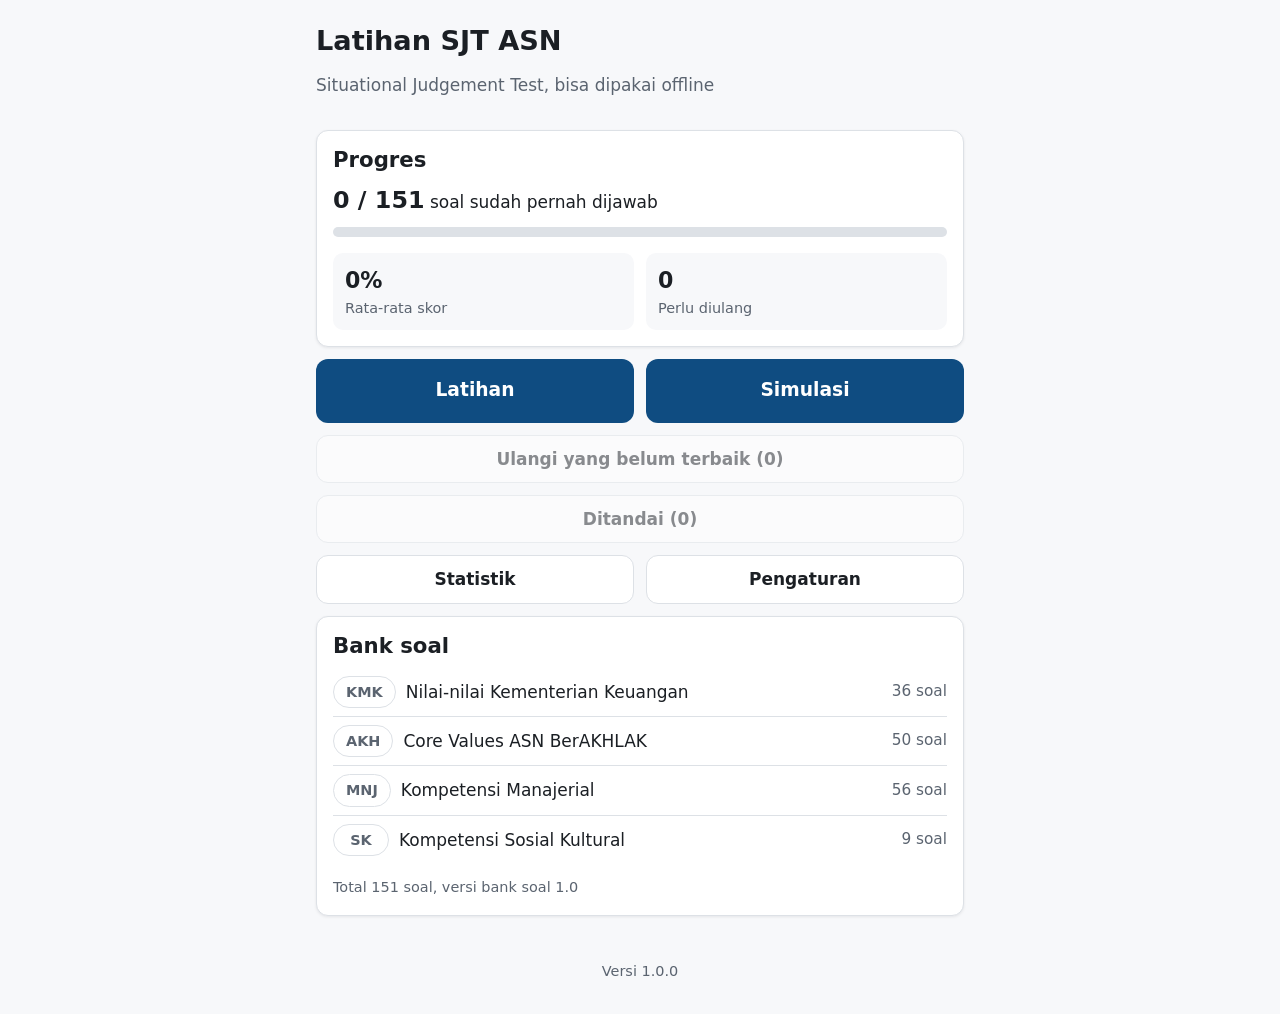
<file: index.html>
<!doctype html>
<html lang="id">
<head>
  <meta charset="utf-8">
  <meta name="viewport" content="width=device-width, initial-scale=1, viewport-fit=cover">
  <title>Latihan SJT ASN</title>
  <meta name="description" content="Latihan Situational Judgement Test untuk ASN, bisa dipakai offline.">
  <meta name="theme-color" content="#0F4C81" media="(prefers-color-scheme: light)">
  <meta name="theme-color" content="#171C22" media="(prefers-color-scheme: dark)">
  <link rel="manifest" href="./manifest.webmanifest">
  <link rel="icon" href="./icons/icon-192.png">
  <link rel="apple-touch-icon" href="./icons/icon-192.png">
  <link rel="stylesheet" href="./css/style.css">
  <script>
    // Pasang tema dan ukuran teks sebelum halaman digambar, supaya layar tidak berkedip.
    // try/catch karena localStorage bisa diblokir atau isinya rusak.
    try {
      var saved = JSON.parse(localStorage.getItem('sjt.v1'));
      var settings = (saved && saved.settings) || {};
      if (settings.theme === 'light' || settings.theme === 'dark') {
        document.documentElement.setAttribute('data-theme', settings.theme);
      }
      if (settings.textSize === 'large') {
        document.documentElement.setAttribute('data-text-size', 'large');
      }
    } catch (e) {}
  </script>
</head>
<body>
  <div id="update-banner" class="update-banner" hidden>
    <span>Versi baru tersedia</span>
    <button type="button" class="btn btn-small">Muat ulang</button>
  </div>

  <main id="app" class="container" tabindex="-1">
    <p class="loading">Memuat…</p>
  </main>

  <dialog id="dialog" class="dialog" aria-labelledby="dialog-title"></dialog>

  <div id="toast" class="toast-container" role="status" aria-live="polite"></div>

  <!-- Pengumuman untuk pembaca layar: skor jawaban dan peringatan sisa waktu -->
  <div id="announcer" class="visually-hidden" aria-live="polite"></div>

  <noscript>
    <p class="container">Aplikasi ini membutuhkan JavaScript. Aktifkan JavaScript di pengaturan browser.</p>
  </noscript>

  <script type="module" src="./js/app.js"></script>
</body>
</html>
</file>
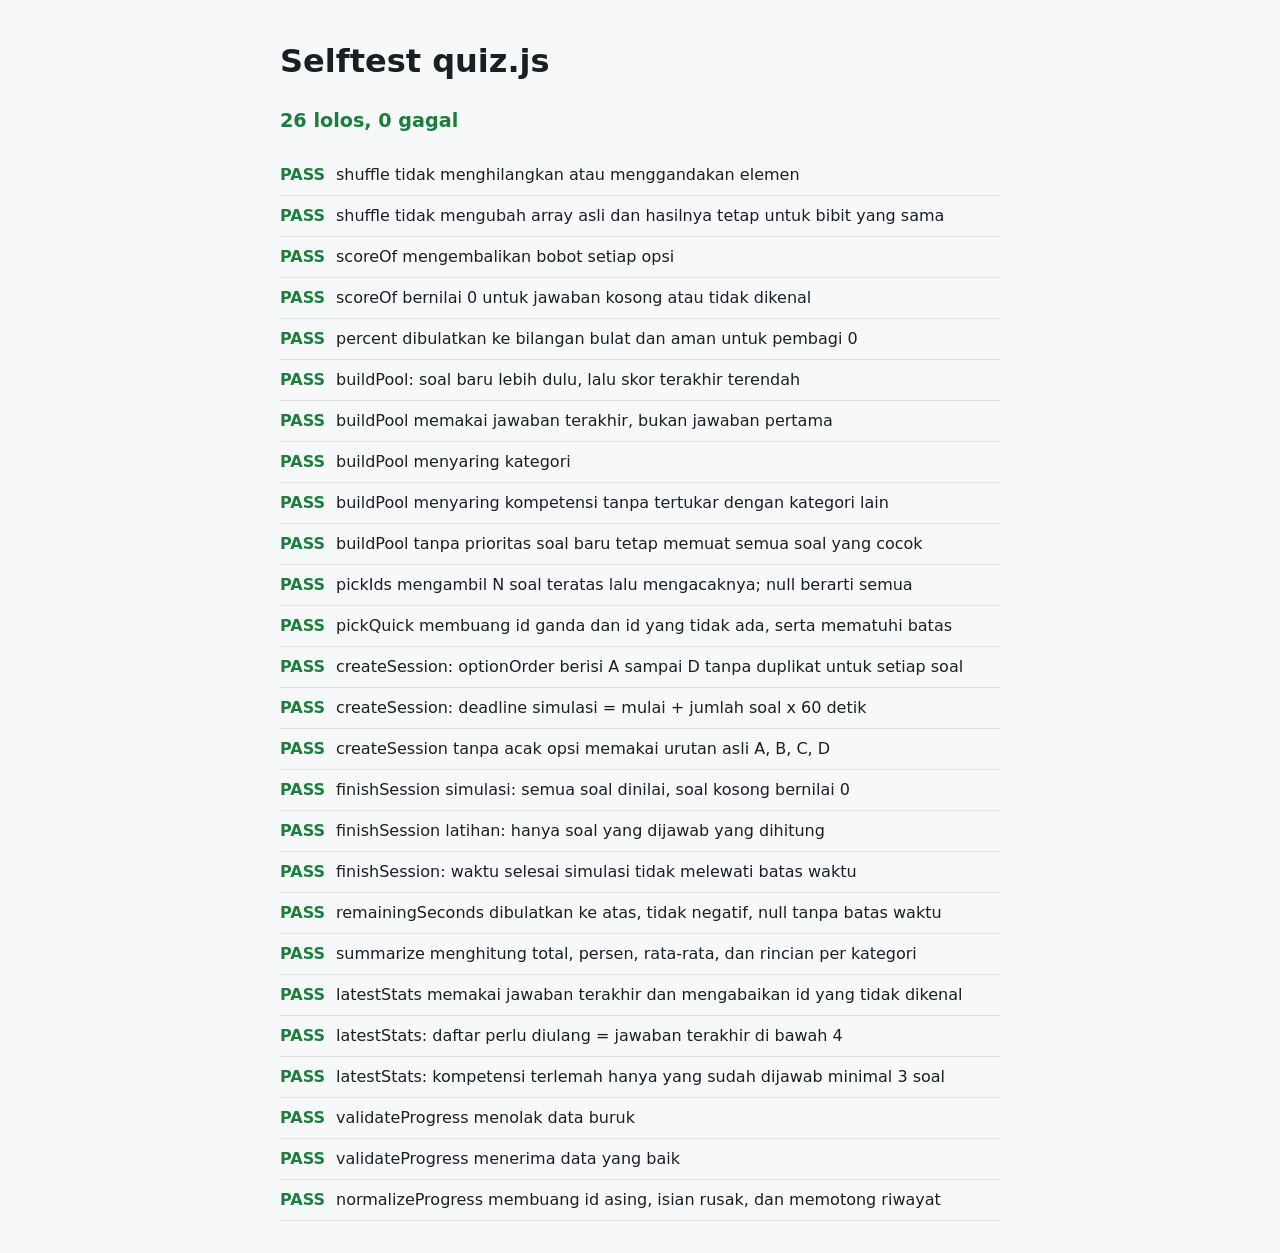
<file: dev/selftest.html>
<!doctype html>
<html lang="id">
<head>
  <meta charset="utf-8">
  <meta name="viewport" content="width=device-width, initial-scale=1">
  <title>Selftest Latihan SJT</title>
  <style>
    body {
      margin: 0 auto;
      max-width: 720px;
      padding: 16px;
      font-family: system-ui, -apple-system, "Segoe UI", Roboto, "Noto Sans", sans-serif;
      line-height: 1.5;
      background: #F7F8FA;
      color: #1B1F24;
    }
    #summary { font-size: 1.2rem; font-weight: 700; }
    .all-pass { color: #1B7F3B; }
    .has-fail { color: #B3261E; }
    ul { list-style: none; padding: 0; }
    li { padding: 8px 0; border-bottom: 1px solid #DDE1E6; }
    .tag { display: inline-block; min-width: 3.5em; font-weight: 700; }
    .pass .tag { color: #1B7F3B; }
    .fail .tag { color: #B3261E; }
    .message { display: block; margin-left: 3.5em; color: #B3261E; font-size: 0.9rem; }
  </style>
</head>
<body>
  <h1>Selftest quiz.js</h1>
  <p id="summary">Menjalankan pengujian…</p>
  <ul id="results"></ul>

  <script type="module">
    // Hasil pengujian dari selftest.mjs ditampilkan sebagai daftar PASS/FAIL
    import { runTests } from './selftest.mjs';

    const results = runTests();
    const list = document.getElementById('results');
    for (const r of results) {
      const item = document.createElement('li');
      item.className = r.ok ? 'pass' : 'fail';
      const tag = document.createElement('span');
      tag.className = 'tag';
      tag.textContent = r.ok ? 'PASS' : 'FAIL';
      item.append(tag, r.name);
      if (!r.ok) {
        const message = document.createElement('span');
        message.className = 'message';
        message.textContent = r.message;
        item.append(message);
      }
      list.append(item);
    }
    const failed = results.filter((r) => !r.ok).length;
    const summary = document.getElementById('summary');
    summary.textContent = `${results.length - failed} lolos, ${failed} gagal`;
    summary.className = failed === 0 ? 'all-pass' : 'has-fail';
  </script>
</body>
</html>
</file>
<file: css/style.css>
/* ==========================================================================
   Gaya aplikasi Latihan SJT
   Urutan: variabel warna → dasar → tata letak → komponen → status khusus
   ========================================================================== */

/* ---------- Variabel warna: tema terang (bawaan) ---------- */
:root {
  --bg: #F7F8FA;
  --surface: #FFFFFF;
  --text: #1B1F24;
  --muted: #5B6470;
  --border: #DDE1E6;
  --primary: #0F4C81;
  --on-primary: #FFFFFF;
  --accent: #FFC43D;
  --score-4: #1B7F3B;
  --score-3: #1F6FB2;
  --score-2: #A86200;
  --score-1: #B3261E;
  /* Warna teks di atas lencana skor dan tombol merah */
  --on-score: #FFFFFF;
  /* Tombol tandai soal saat aktif */
  --bookmark-bg: #FFF4D6;
  --bookmark-border: #C78A00;
  --bookmark-text: #6B4700;
  --danger: var(--score-1);
  --shadow: 0 1px 3px rgba(15, 19, 24, 0.08);
  --radius: 12px;
  color-scheme: light;
}

/* ---------- Tema gelap ----------
   Ditulis dua kali: untuk pilihan "Gelap" dan untuk "Ikuti sistem" saat HP memakai mode gelap.
   :not([data-theme="light"]) membuat pilihan "Terang" tetap terang walau HP mode gelap. */
[data-theme="dark"] {
  --bg: #0F1318;
  --surface: #171C22;
  --text: #E8EBEF;
  --muted: #9AA4AF;
  --border: #2A313A;
  --primary: #7FB3E6;
  --on-primary: #0F1318;
  --accent: #FFC43D;
  --score-4: #5CC98A;
  --score-3: #79B4EA;
  --score-2: #F0B260;
  --score-1: #F2847C;
  --on-score: #0F1318;
  --bookmark-bg: #2E2610;
  --bookmark-border: #FFC43D;
  --bookmark-text: #FFD978;
  --shadow: none;
  color-scheme: dark;
}

@media (prefers-color-scheme: dark) {
  :root:not([data-theme="light"]) {
    --bg: #0F1318;
    --surface: #171C22;
    --text: #E8EBEF;
    --muted: #9AA4AF;
    --border: #2A313A;
    --primary: #7FB3E6;
    --on-primary: #0F1318;
    --accent: #FFC43D;
    --score-4: #5CC98A;
    --score-3: #79B4EA;
    --score-2: #F0B260;
    --score-1: #F2847C;
    --on-score: #0F1318;
  --bookmark-bg: #2E2610;
  --bookmark-border: #FFC43D;
  --bookmark-text: #FFD978;
    --shadow: none;
    color-scheme: dark;
  }
}

/* ---------- Dasar ---------- */
/* Semua ukuran memakai rem, jadi cukup mengganti ukuran huruf html untuk mode teks Besar */
html {
  font-size: 17px;
  -webkit-text-size-adjust: 100%;
  text-size-adjust: 100%;
}

html[data-text-size="large"] {
  font-size: 19px;
}

*,
*::before,
*::after {
  box-sizing: border-box;
}

body {
  margin: 0;
  min-height: 100vh;
  min-height: 100dvh;
  background: var(--bg);
  color: var(--text);
  font-family: system-ui, -apple-system, "Segoe UI", Roboto, "Noto Sans", sans-serif;
  font-size: 1rem;
  line-height: 1.55;
  /* Kata yang sangat panjang dipotong supaya tidak memicu gulir horizontal */
  overflow-wrap: anywhere;
  -webkit-tap-highlight-color: transparent;
}

/* Atribut hidden harus selalu menang, walau elemennya diberi display: flex */
[hidden] {
  display: none !important;
}

h1,
h2,
h3 {
  line-height: 1.25;
  margin: 0 0 0.5em;
}

h1 {
  font-size: 1.6rem;
}

h2 {
  font-size: 1.25rem;
}

h3 {
  font-size: 1.05rem;
}

p {
  margin: 0 0 0.75em;
}

a {
  color: var(--primary);
}

button,
input,
select,
textarea {
  font: inherit;
  color: inherit;
}

/* Garis fokus hanya muncul saat memakai keyboard, tidak saat disentuh */
:focus-visible {
  outline: 3px solid var(--primary);
  outline-offset: 2px;
}

/* Judul dan main diberi fokus lewat kode saat pindah layar; garisnya tidak perlu tampil */
[tabindex="-1"]:focus {
  outline: none;
}

/* ---------- Tata letak ---------- */
/* env(safe-area-inset-*) bernilai 0 di browser biasa. Saat aplikasi terpasang dan Chrome Android
   menggambar sampai ke balik status bar atau poni layar, nilainya berisi tinggi area itu,
   sehingga judul tidak tertutup. */
.container {
  width: 100%;
  max-width: 680px;
  margin: 0 auto;
  padding-top: calc(16px + env(safe-area-inset-top));
  padding-right: max(16px, env(safe-area-inset-right));
  padding-bottom: 32px;
  padding-left: max(16px, env(safe-area-inset-left));
}

/* Bila banner pembaruan tampil, banner itu yang sudah memberi jarak status bar */
.update-banner:not([hidden]) + .container {
  padding-top: 16px;
}

.screen-header {
  margin: 8px 0 20px;
}

.screen-header p {
  color: var(--muted);
  margin: 0;
}

.stack {
  display: flex;
  flex-direction: column;
  gap: 12px;
}

.section {
  margin: 24px 0;
}

.section-title {
  font-size: 0.85rem;
  font-weight: 600;
  letter-spacing: 0.04em;
  text-transform: uppercase;
  color: var(--muted);
  margin: 0 0 8px;
}

.muted {
  color: var(--muted);
}

.small {
  font-size: 0.85rem;
}

.app-footer {
  margin-top: 32px;
  text-align: center;
  color: var(--muted);
  font-size: 0.85rem;
}

.loading {
  padding: 48px 0;
  text-align: center;
  color: var(--muted);
}

/* ---------- Tombol ---------- */
.btn {
  display: inline-flex;
  align-items: center;
  justify-content: center;
  gap: 8px;
  min-height: 48px;
  padding: 10px 18px;
  border: 1px solid transparent;
  border-radius: var(--radius);
  background: var(--surface);
  color: var(--text);
  font-weight: 600;
  text-align: center;
  text-decoration: none;
  cursor: pointer;
  transition: background-color 0.15s, border-color 0.15s, transform 0.1s;
}

.btn:active {
  transform: scale(0.98);
}

.btn:disabled,
.btn[aria-disabled="true"] {
  opacity: 0.5;
  cursor: not-allowed;
  transform: none;
}

.btn-primary {
  background: var(--primary);
  color: var(--on-primary);
}

.btn-secondary {
  background: var(--surface);
  border-color: var(--border);
  color: var(--text);
}

.btn-danger {
  background: var(--danger);
  color: var(--on-score);
}

.btn-block {
  display: flex;
  width: 100%;
}

.btn-small {
  min-height: 40px;
  padding: 6px 14px;
  font-size: 0.9rem;
}

/* Dua tombol utama berdampingan, turun ke bawah bila layar terlalu sempit */
.btn-row {
  display: grid;
  grid-template-columns: repeat(auto-fit, minmax(140px, 1fr));
  gap: 12px;
}

/* ---------- Kartu ---------- */
.card {
  background: var(--surface);
  border: 1px solid var(--border);
  border-radius: var(--radius);
  box-shadow: var(--shadow);
  padding: 16px;
}

.card + .card {
  margin-top: 12px;
}

/* Di dalam .stack jaraknya sudah diatur gap, jadi margin tambahan dilepas */
.stack > .card + .card {
  margin-top: 0;
}

/* Elemen terakhir di kartu tidak perlu margin bawah, supaya padding atas dan bawah sama */
.card > :last-child {
  margin-bottom: 0;
}

.card h2,
.card h3 {
  margin-bottom: 0.4em;
}

/* Kartu yang berupa tautan, misalnya daftar layar di Beranda */
.card-link {
  display: block;
  color: var(--text);
  text-decoration: none;
}

.card-link:active {
  transform: scale(0.99);
}

/* ---------- Progres dan angka ringkas ---------- */
.progress {
  height: 10px;
  margin: 8px 0 16px;
  border-radius: 999px;
  background: var(--border);
  overflow: hidden;
}

.progress > span {
  display: block;
  height: 100%;
  border-radius: inherit;
  background: var(--primary);
  transition: width 0.3s;
}

.progress-count {
  margin: 0;
}

.progress-count strong {
  font-size: 1.4rem;
}

.stat-grid {
  display: grid;
  grid-template-columns: repeat(2, minmax(0, 1fr));
  gap: 12px;
}

.stat {
  display: flex;
  flex-direction: column;
  padding: 10px 12px;
  border-radius: 10px;
  background: var(--bg);
}

.stat-value {
  font-size: 1.3rem;
  font-weight: 700;
}

.stat-label {
  color: var(--muted);
  font-size: 0.85rem;
}

/* Daftar kategori di Beranda: kode, nama, jumlah soal */
.category-list {
  list-style: none;
  margin: 0 0 12px;
  padding: 0;
}

.category-list li {
  display: flex;
  align-items: center;
  gap: 10px;
  padding: 8px 0;
  border-bottom: 1px solid var(--border);
}

.category-list li:last-child {
  border-bottom: 0;
}

/* Lebar chip disamakan supaya nama kategori sejajar */
.category-list .chip {
  min-width: 56px;
  justify-content: center;
}

.category-name {
  flex: 1;
  min-width: 0;
}

.category-count {
  color: var(--muted);
  font-size: 0.9rem;
  white-space: nowrap;
}

/* ---------- Chip ---------- */
.chip {
  display: inline-flex;
  align-items: center;
  gap: 6px;
  padding: 4px 12px;
  border: 1px solid var(--border);
  border-radius: 999px;
  background: var(--surface);
  color: var(--muted);
  font-size: 0.85rem;
  font-weight: 600;
}

/* Chip status di Beranda: titik berwarna + tulisan, jadi tidak hanya mengandalkan warna */
.status-chips {
  margin-top: 10px;
}

.status-chips:empty {
  display: none;
}

.chip-ok,
.chip-warn {
  color: var(--text);
}

.chip-ok::before,
.chip-warn::before {
  content: "";
  width: 8px;
  height: 8px;
  border-radius: 50%;
}

.chip-ok {
  border-color: var(--score-4);
}

.chip-ok::before {
  background: var(--score-4);
}

.chip-warn {
  border-color: var(--score-2);
}

.chip-warn::before {
  background: var(--score-2);
}

.info-note {
  margin: 8px 0 0;
}

.chip-row {
  display: flex;
  flex-wrap: wrap;
  gap: 8px;
}

/* ---------- Pilihan bersegmen (tema, ukuran teks) ---------- */
.field {
  border: 0;
  margin: 0 0 16px;
  padding: 0;
  min-width: 0;
}

.field legend {
  font-weight: 600;
  margin-bottom: 8px;
  padding: 0;
}

.segmented {
  display: grid;
  grid-auto-columns: 1fr;
  grid-auto-flow: column;
  gap: 4px;
  padding: 4px;
  border: 1px solid var(--border);
  border-radius: var(--radius);
  background: var(--bg);
}

.segment {
  min-height: 48px;
  padding: 8px 6px;
  border: 0;
  border-radius: 9px;
  background: transparent;
  color: var(--muted);
  font-weight: 600;
  cursor: pointer;
  transition: background-color 0.15s, color 0.15s;
}

.segment[aria-pressed="true"] {
  background: var(--primary);
  color: var(--on-primary);
}

/* ---------- Bar aksi menempel di bawah ---------- */
.action-bar {
  position: sticky;
  bottom: 0;
  z-index: 10;
  display: flex;
  gap: 12px;
  margin: 24px -16px -32px;
  padding: 12px 16px;
  /* Ruang tambahan supaya tombol tidak tertutup garis navigasi gestur HP */
  padding-bottom: calc(12px + env(safe-area-inset-bottom));
  background: var(--surface);
  border-top: 1px solid var(--border);
}

.action-bar .btn {
  flex: 1;
}

/* ---------- Dialog ---------- */
.dialog {
  width: calc(100% - 32px);
  max-width: 440px;
  padding: 20px;
  border: 1px solid var(--border);
  border-radius: 16px;
  background: var(--surface);
  color: var(--text);
}

.dialog::backdrop {
  background: rgba(15, 19, 24, 0.55);
}

.dialog-actions {
  display: flex;
  justify-content: flex-end;
  flex-wrap: wrap;
  gap: 8px;
  margin-top: 20px;
}

/* ---------- Toast ---------- */
.toast-container {
  position: fixed;
  left: 16px;
  right: 16px;
  /* Di atas bar aksi bawah supaya tidak menutupi tombol */
  bottom: calc(88px + env(safe-area-inset-bottom));
  z-index: 50;
  display: flex;
  flex-direction: column;
  align-items: center;
  gap: 8px;
  pointer-events: none;
}

.toast {
  max-width: 440px;
  padding: 10px 16px;
  border-radius: 10px;
  background: var(--text);
  color: var(--bg);
  font-size: 0.95rem;
  box-shadow: 0 4px 12px rgba(0, 0, 0, 0.2);
  animation: toast-in 0.2s ease-out;
}

@keyframes toast-in {
  from {
    opacity: 0;
    transform: translateY(8px);
  }
}

/* ---------- Banner pembaruan ---------- */
.update-banner {
  position: sticky;
  top: 0;
  z-index: 40;
  display: flex;
  align-items: center;
  justify-content: space-between;
  gap: 12px;
  padding: 8px 16px;
  padding-top: calc(8px + env(safe-area-inset-top));
  background: var(--primary);
  color: var(--on-primary);
  font-weight: 600;
}

.update-banner .btn {
  background: var(--on-primary);
  color: var(--primary);
}

/* ---------- Teks khusus pembaca layar ---------- */
.visually-hidden {
  position: absolute;
  width: 1px;
  height: 1px;
  margin: -1px;
  padding: 0;
  overflow: hidden;
  clip: rect(0 0 0 0);
  white-space: nowrap;
  border: 0;
}

/* ---------- Beranda ---------- */
.card-highlight {
  border-left: 4px solid var(--accent);
}

.home-actions {
  display: flex;
  flex-direction: column;
  gap: 12px;
}

.btn-large {
  min-height: 64px;
  font-size: 1.1rem;
}

/* ---------- Layar atur ---------- */
.chip-toggle {
  min-height: 48px;
  padding: 8px 16px;
  border: 1px solid var(--border);
  border-radius: 999px;
  background: var(--surface);
  color: var(--text);
  font-weight: 600;
  cursor: pointer;
  transition: background-color 0.15s, border-color 0.15s;
}

.chip-toggle[aria-pressed="true"] {
  border-color: var(--primary);
  background: var(--primary);
  color: var(--on-primary);
}

.chip-group + .chip-group {
  margin-top: 12px;
}

.chip-group-title {
  margin: 0 0 6px;
  color: var(--muted);
  font-size: 0.85rem;
}

.field-help {
  margin-top: -4px;
}

.setup-summary {
  margin: 0;
  font-weight: 600;
}

/* Bar bawah yang berisi keterangan di atas tombol */
.action-bar-column {
  flex-direction: column;
  gap: 8px;
}

/* ---------- Sakelar ---------- */
.switch {
  display: flex;
  align-items: center;
  justify-content: space-between;
  gap: 16px;
  width: 100%;
  min-height: 56px;
  padding: 8px 0;
  border: 0;
  background: transparent;
  text-align: left;
  cursor: pointer;
}

.switch-text {
  display: flex;
  flex-direction: column;
}

.switch-label {
  font-weight: 600;
}

.switch-description {
  color: var(--muted);
  font-size: 0.85rem;
}

.switch-track {
  position: relative;
  flex-shrink: 0;
  width: 52px;
  height: 32px;
  border-radius: 999px;
  background: var(--border);
  transition: background-color 0.15s;
}

.switch-thumb {
  position: absolute;
  top: 4px;
  left: 4px;
  width: 24px;
  height: 24px;
  border-radius: 50%;
  background: var(--surface);
  box-shadow: 0 1px 2px rgba(0, 0, 0, 0.3);
  transition: transform 0.15s;
}

.switch[aria-checked="true"] .switch-track {
  background: var(--primary);
}

.switch[aria-checked="true"] .switch-thumb {
  transform: translateX(20px);
}

/* ---------- Layar soal ---------- */
.session-top {
  margin-bottom: 16px;
}

.session-row {
  display: flex;
  align-items: center;
  justify-content: space-between;
  gap: 12px;
}

.question-title {
  margin: 0;
  font-size: 1.1rem;
}

.session-top .progress {
  margin: 8px 0 10px;
}

.timer {
  padding: 4px 12px;
  border-radius: 999px;
  background: var(--surface);
  border: 1px solid var(--border);
  font-weight: 700;
  font-variant-numeric: tabular-nums;
}

/* Sisa waktu kurang dari 1 menit */
.timer.is-warning {
  border-color: var(--score-1);
  background: var(--score-1);
  color: var(--on-score);
}

.session-meta {
  display: flex;
  align-items: center;
  gap: 10px;
}

.competency {
  flex: 1;
  min-width: 0;
  color: var(--muted);
  font-weight: 600;
}

/* Tombol tandai soal: ikon bintang + tulisan.
   Belum ditandai: garis bintang saja. Ditandai: bintang kuning terisi di latar kuning muda,
   tulisan cokelat tua supaya kontrasnya tetap di atas 4,5:1 (kuning murni di atas putih terlalu pucat). */
.bookmark-btn {
  display: inline-flex;
  align-items: center;
  justify-content: center;
  gap: 6px;
  flex-shrink: 0;
  min-height: 48px;
  padding: 6px 14px 6px 10px;
  border: 1px solid var(--border);
  border-radius: 999px;
  background: var(--surface);
  color: var(--text);
  font-weight: 600;
  font-size: 0.9rem;
  cursor: pointer;
  transition: background-color 0.15s, border-color 0.15s, color 0.15s;
}

.bookmark-icon {
  width: 22px;
  height: 22px;
  fill: none;
  stroke: currentColor;
  stroke-width: 1.8;
  stroke-linejoin: round;
  transition: transform 0.2s;
}

.bookmark-btn[aria-pressed="true"] {
  border-color: var(--bookmark-border);
  background: var(--bookmark-bg);
  color: var(--bookmark-text);
}

.bookmark-btn[aria-pressed="true"] .bookmark-icon {
  fill: var(--accent);
  stroke: var(--bookmark-border);
  transform: scale(1.1);
}

.bookmark-btn:active .bookmark-icon {
  transform: scale(0.85);
}

.session-tools {
  display: flex;
  align-items: center;
  flex-wrap: wrap;
  gap: 8px;
  margin-top: 10px;
}

.session-tools > span {
  flex: 1;
  min-width: 120px;
}

/* Skenario panjang: baris lebih lega dan jeda paragraf dipertahankan */
.scenario {
  white-space: pre-line;
  line-height: 1.65;
}

.options {
  display: flex;
  flex-direction: column;
  gap: 10px;
  margin: 16px 0;
}

/* Tombol opsi: selebar layar, rata kiri, lingkaran huruf di kiri */
.option {
  display: flex;
  align-items: flex-start;
  gap: 12px;
  width: 100%;
  min-height: 56px;
  padding: 12px 14px;
  border: 2px solid var(--border);
  border-radius: var(--radius);
  background: var(--surface);
  color: var(--text);
  text-align: left;
  cursor: pointer;
  transition: background-color 0.15s, border-color 0.15s, transform 0.1s;
}

/* Status: ditekan */
.option:active:not(.is-locked) {
  transform: scale(0.99);
  background: color-mix(in srgb, var(--primary) 8%, var(--surface));
}

.option-letter {
  display: inline-flex;
  align-items: center;
  justify-content: center;
  flex-shrink: 0;
  width: 32px;
  height: 32px;
  border: 2px solid var(--border);
  border-radius: 50%;
  font-weight: 700;
}

.option-body {
  display: flex;
  flex-direction: column;
  gap: 8px;
  min-width: 0;
  padding-top: 3px;
}

.option-meta {
  display: flex;
  flex-wrap: wrap;
  align-items: center;
  gap: 6px;
}

/* Status: terpilih (simulasi) */
.option[aria-pressed="true"] {
  border-color: var(--primary);
  background: color-mix(in srgb, var(--primary) 10%, var(--surface));
}

.option[aria-pressed="true"] .option-letter {
  border-color: var(--primary);
  background: var(--primary);
  color: var(--on-primary);
}

/* Status: terkunci (latihan setelah menjawab) */
.option.is-locked {
  cursor: default;
}

.option.is-locked:not(.is-chosen):not(.is-best) {
  color: var(--muted);
}

/* Status: "Pilihan Anda" */
.option.is-chosen {
  border-color: var(--primary);
  border-style: dashed;
}

.option.is-chosen .option-letter {
  border-color: var(--primary);
  background: var(--primary);
  color: var(--on-primary);
}

/* Status: "Terbaik" (juga bila sekaligus pilihan Anda) */
.option.is-best {
  border-color: var(--score-4);
  border-style: solid;
  background: color-mix(in srgb, var(--score-4) 10%, var(--surface));
}

/* Lencana skor: angka selalu tampil, warna hanya penguat */
.score-badge {
  display: inline-flex;
  align-items: center;
  justify-content: center;
  min-width: 28px;
  height: 28px;
  padding: 0 8px;
  border-radius: 999px;
  color: var(--on-score);
  font-size: 0.9rem;
  font-weight: 700;
}

.score-badge.s4 { background: var(--score-4); }
.score-badge.s3 { background: var(--score-3); }
.score-badge.s2 { background: var(--score-2); }
.score-badge.s1 { background: var(--score-1); }

.score-badge.s0 {
  border: 1px solid var(--border);
  background: var(--bg);
  color: var(--muted);
}

.tag {
  display: inline-block;
  padding: 2px 10px;
  border-radius: 999px;
  font-size: 0.8rem;
  font-weight: 700;
}

.tag-chosen {
  border: 1px solid var(--primary);
  color: var(--primary);
}

/* Latar hijau penuh: tulisan hijau di atas latar hijau muda kontrasnya kurang dari 4,5:1 di tema terang */
.tag-best {
  border: 1px solid var(--score-4);
  background: var(--score-4);
  color: var(--on-score);
}

.feedback-score {
  display: flex;
  align-items: center;
  flex-wrap: wrap;
  gap: 6px;
  font-size: 1.1rem;
  font-weight: 600;
}

.feedback-score .score-badge {
  min-width: 34px;
  height: 34px;
  font-size: 1.1rem;
}

/* ---------- Daftar soal (simulasi) ---------- */
.grid-legend {
  display: flex;
  flex-wrap: wrap;
  gap: 16px;
  margin-bottom: 12px;
  color: var(--muted);
}

.grid-legend > span {
  display: inline-flex;
  align-items: center;
  gap: 6px;
}

.legend-box {
  display: inline-block;
  width: 16px;
  height: 16px;
  border: 1px solid var(--border);
  border-radius: 4px;
  background: var(--surface);
}

.legend-box.answered {
  border-color: var(--primary);
  background: var(--primary);
}

.question-grid {
  display: grid;
  grid-template-columns: repeat(auto-fill, minmax(48px, 1fr));
  gap: 8px;
  max-height: 55vh;
  overflow-y: auto;
  padding: 4px;
}

.qnum {
  min-height: 48px;
  border: 1px solid var(--border);
  border-radius: 10px;
  background: var(--surface);
  color: var(--text);
  font-weight: 700;
  cursor: pointer;
}

.qnum.answered {
  border-color: var(--primary);
  background: var(--primary);
  color: var(--on-primary);
}

.qnum.current {
  outline: 3px solid var(--accent);
  outline-offset: 1px;
}

/* ---------- Hasil dan statistik ---------- */
.result-percent {
  margin: 0 0 12px;
  font-size: 2.6rem;
  font-weight: 800;
  line-height: 1.1;
  color: var(--primary);
}

.bar-row + .bar-row {
  margin-top: 12px;
}

.bar-label {
  display: flex;
  justify-content: space-between;
  align-items: center;
  gap: 8px;
}

/* Angka pendek seperti "0%" atau "19:49" tidak boleh terpotong ke baris baru */
.bar-label strong,
.timer,
.history-percent,
.score-badge,
.tag {
  flex-shrink: 0;
  white-space: nowrap;
}

.bar-row .progress {
  margin: 6px 0 0;
}

.table-card {
  padding: 8px 12px;
}

.data-table {
  width: 100%;
  border-collapse: collapse;
  font-size: 0.9rem;
}

.data-table th,
.data-table td {
  padding: 8px 4px;
  border-bottom: 1px solid var(--border);
  text-align: left;
  vertical-align: top;
}

.data-table tr:last-child td {
  border-bottom: 0;
}

.data-table th {
  color: var(--muted);
  font-size: 0.8rem;
  font-weight: 600;
}

.data-table .num {
  text-align: right;
  white-space: nowrap;
}

.table-chip {
  display: inline-block;
  padding: 0 6px;
  border: 1px solid var(--border);
  border-radius: 6px;
  color: var(--muted);
  font-size: 0.75rem;
  font-weight: 700;
}

.review-list {
  display: flex;
  flex-direction: column;
  gap: 8px;
}

.review-item {
  border: 1px solid var(--border);
  border-radius: var(--radius);
  background: var(--surface);
}

.review-item summary {
  display: flex;
  align-items: center;
  justify-content: space-between;
  gap: 12px;
  min-height: 48px;
  padding: 10px 14px;
  cursor: pointer;
  list-style: none;
}

.review-item summary::-webkit-details-marker {
  display: none;
}

/* Tanda panah kecil yang berputar saat dibuka */
.review-title::before {
  content: "▸ ";
  color: var(--muted);
}

.review-item[open] .review-title::before {
  content: "▾ ";
}

.review-body {
  padding: 0 14px 14px;
  border-top: 1px solid var(--border);
}

.review-body h3 {
  margin-top: 14px;
  font-size: 0.95rem;
  color: var(--muted);
}

.review-body .score-badge {
  vertical-align: middle;
}

.weak-list {
  margin: 0;
  padding-left: 1.4em;
}

.weak-list li {
  display: flex;
  flex-direction: column;
  padding: 6px 0;
}

.history-list {
  display: flex;
  flex-direction: column;
  gap: 8px;
  margin: 0;
  padding: 0;
  list-style: none;
}

.history-item {
  display: flex;
  align-items: center;
  justify-content: space-between;
  gap: 12px;
  min-height: 56px;
}

.history-date {
  display: block;
}

.history-percent {
  font-size: 1.2rem;
  font-weight: 700;
}

/* ---------- Pengaturan ---------- */
.info-row {
  display: flex;
  justify-content: space-between;
  gap: 12px;
  padding: 8px 0;
  border-bottom: 1px solid var(--border);
}

.info-row:last-child {
  border-bottom: 0;
}

/* ---------- Kurangi gerakan bila diminta sistem ---------- */
@media (prefers-reduced-motion: reduce) {
  *,
  *::before,
  *::after {
    animation-duration: 0.01ms !important;
    animation-iteration-count: 1 !important;
    transition-duration: 0.01ms !important;
    scroll-behavior: auto !important;
  }
}
</file>
